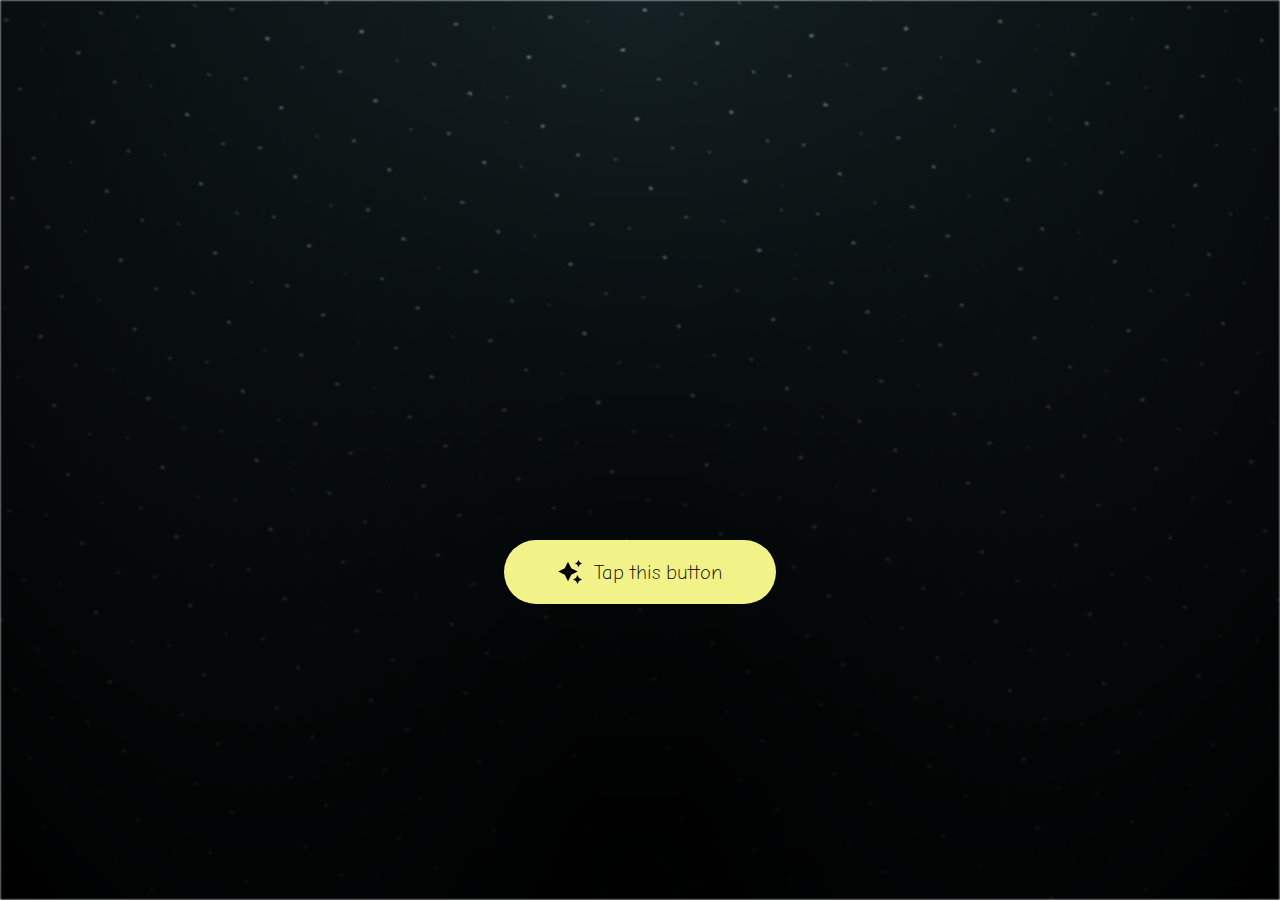
<file: index.html>
<html lang="en">

<head>
  <meta charset="UTF-8">
  <meta name="viewport" content="width=device-width, initial-scale=1.0">
  <link rel="shortcut icon" href="images/gift.png" type="image/x-icon">
  <link rel="stylesheet" href="assets/main.css">
  <link href="https://fonts.googleapis.com/css2?family=Comic+Neue:wght@700&display=swap" rel="stylesheet">

  <!-- Document Title -->
  <title>Hii! I have Something</title>
</head>

<body>
  <!-- Background -->
  <div class="night"></div>

  <!-- Title -->
  <h1 class="title"></h1>

  <!-- Button -->
  <div style="position: absolute; top: 60vh; width: 100%; display: flex; justify-content: center;">
    <a href="flower.html" class="btn">
      <svg height="24" width="24" fill="#FFFFFF" viewBox="0 0 24 24" data-name="Layer 1" id="Layer_1" class="sparkle">
        <path
          d="M10,21.236,6.755,14.745.264,11.5,6.755,8.255,10,1.764l3.245,6.491L19.736,11.5l-6.491,3.245ZM18,21l1.5,3L21,21l3-1.5L21,18l-1.5-3L18,18l-3,1.5ZM19.333,4.667,20.5,7l1.167-2.333L24,3.5,21.667,2.333,20.5,0,19.333,2.333,17,3.5Z">
        </path>
      </svg>

      <span class="text">Tap this button</span>
    </a>
  </div>

  <script src="assets/js/main.js"></script>
</body>

</html>
</file>
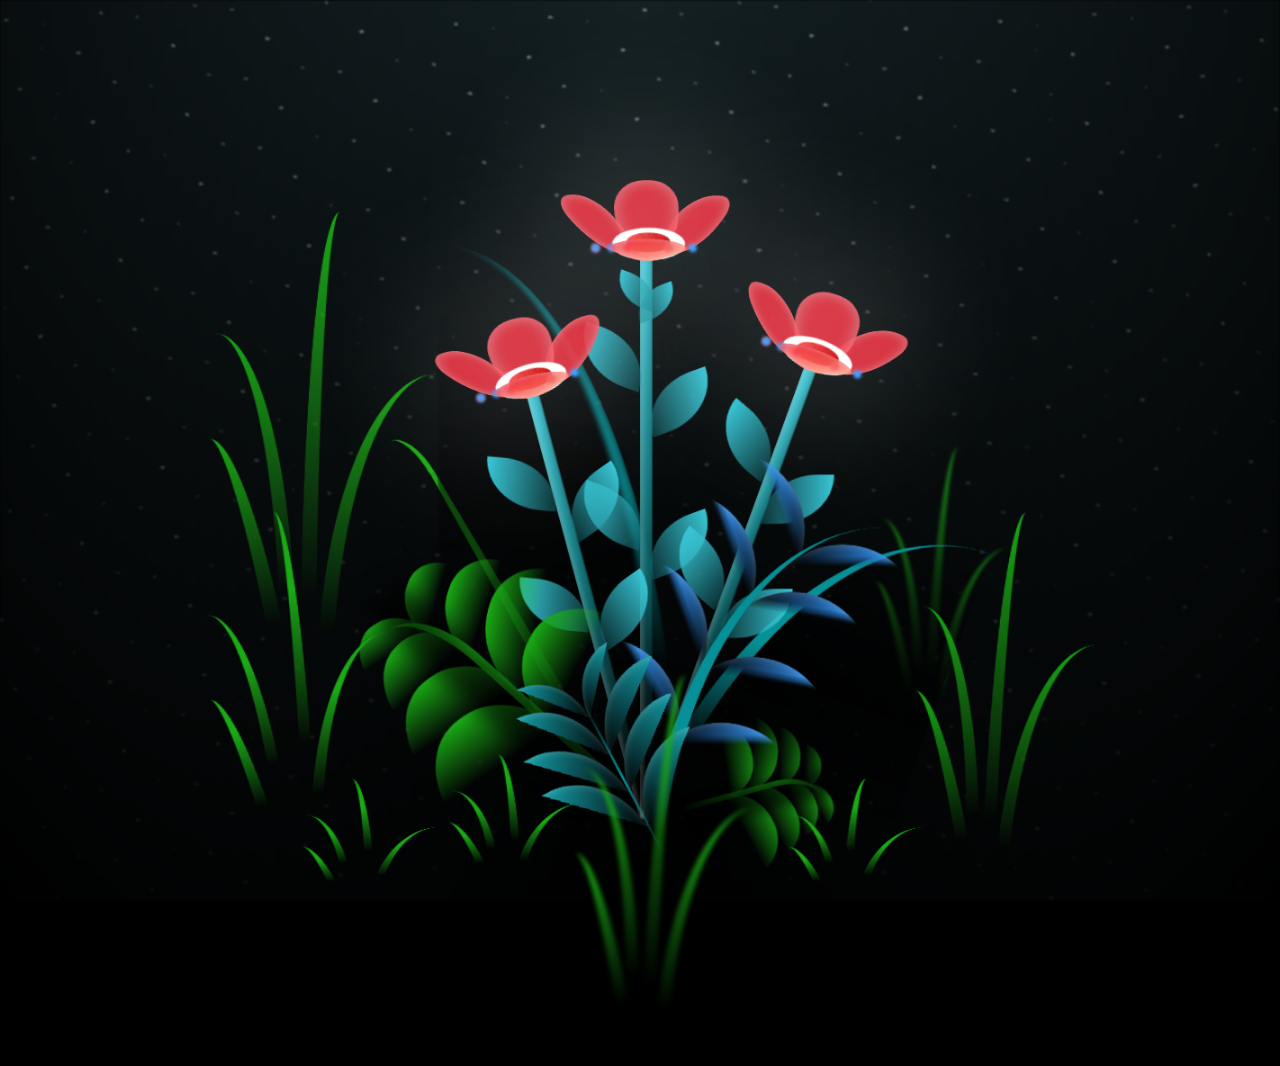
<file: flower.html>
<!DOCTYPE html>
<html lang="en">

<head>
  <meta charset="UTF-8">
  <meta http-equiv="X-UA-Compatible" content="IE=edge">
  <meta name="viewport" content="width=device-width, initial-scale=1.0">
  <link rel="shortcut icon" href="images/gift.png" type="image/x-icon">
  <link rel="stylesheet" href="assets/style.css">
  <link href="https://fonts.googleapis.com/css2?family=Comic+Neue:wght@700&display=swap" rel="stylesheet">

  <!-- Document Title -->
  <title>FLOWERS</title>
</head>

<body class="not-loaded">
  <!-- Background -->
  <div class="night"></div>
  <audio src="last night on earth.mp3" autoplay loop></audio>

  <!-- Flower -->
  <div class="flowers">
    <div class="flower flower--1">
      <div class="flower__leafs flower__leafs--1">
        <div class="flower__leaf flower__leaf--1"></div>
        <div class="flower__leaf flower__leaf--2"></div>
        <div class="flower__leaf flower__leaf--3"></div>
        <div class="flower__leaf flower__leaf--4"></div>
        <div class="flower__white-circle"></div>

        <div class="flower__light flower__light--1"></div>
        <div class="flower__light flower__light--2"></div>
        <div class="flower__light flower__light--3"></div>
        <div class="flower__light flower__light--4"></div>
        <div class="flower__light flower__light--5"></div>
        <div class="flower__light flower__light--6"></div>
        <div class="flower__light flower__light--7"></div>
        <div class="flower__light flower__light--8"></div>

      </div>
      <div class="flower__line">
        <div class="flower__line__leaf flower__line__leaf--1"></div>
        <div class="flower__line__leaf flower__line__leaf--2"></div>
        <div class="flower__line__leaf flower__line__leaf--3"></div>
        <div class="flower__line__leaf flower__line__leaf--4"></div>
        <div class="flower__line__leaf flower__line__leaf--5"></div>
        <div class="flower__line__leaf flower__line__leaf--6"></div>
      </div>
    </div>

    <div class="flower flower--2">
      <div class="flower__leafs flower__leafs--2">
        <div class="flower__leaf flower__leaf--1"></div>
        <div class="flower__leaf flower__leaf--2"></div>
        <div class="flower__leaf flower__leaf--3"></div>
        <div class="flower__leaf flower__leaf--4"></div>
        <div class="flower__white-circle"></div>

        <div class="flower__light flower__light--1"></div>
        <div class="flower__light flower__light--2"></div>
        <div class="flower__light flower__light--3"></div>
        <div class="flower__light flower__light--4"></div>
        <div class="flower__light flower__light--5"></div>
        <div class="flower__light flower__light--6"></div>
        <div class="flower__light flower__light--7"></div>
        <div class="flower__light flower__light--8"></div>

      </div>
      <div class="flower__line">
        <div class="flower__line__leaf flower__line__leaf--1"></div>
        <div class="flower__line__leaf flower__line__leaf--2"></div>
        <div class="flower__line__leaf flower__line__leaf--3"></div>
        <div class="flower__line__leaf flower__line__leaf--4"></div>
      </div>
    </div>

    <div class="flower flower--3">
      <div class="flower__leafs flower__leafs--3">
        <div class="flower__leaf flower__leaf--1"></div>
        <div class="flower__leaf flower__leaf--2"></div>
        <div class="flower__leaf flower__leaf--3"></div>
        <div class="flower__leaf flower__leaf--4"></div>
        <div class="flower__white-circle"></div>

        <div class="flower__light flower__light--1"></div>
        <div class="flower__light flower__light--2"></div>
        <div class="flower__light flower__light--3"></div>
        <div class="flower__light flower__light--4"></div>
        <div class="flower__light flower__light--5"></div>
        <div class="flower__light flower__light--6"></div>
        <div class="flower__light flower__light--7"></div>
        <div class="flower__light flower__light--8"></div>

      </div>
      <div class="flower__line">
        <div class="flower__line__leaf flower__line__leaf--1"></div>
        <div class="flower__line__leaf flower__line__leaf--2"></div>
        <div class="flower__line__leaf flower__line__leaf--3"></div>
        <div class="flower__line__leaf flower__line__leaf--4"></div>
      </div>
    </div>

    <div class="grow-ans" style="--d:1.2s">
      <div class="flower__g-long">
        <div class="flower__g-long__top"></div>
        <div class="flower__g-long__bottom"></div>
      </div>
    </div>

    <div class="growing-grass">
      <div class="flower__grass flower__grass--1">
        <div class="flower__grass--top"></div>
        <div class="flower__grass--bottom"></div>
        <div class="flower__grass__leaf flower__grass__leaf--1"></div>
        <div class="flower__grass__leaf flower__grass__leaf--2"></div>
        <div class="flower__grass__leaf flower__grass__leaf--3"></div>
        <div class="flower__grass__leaf flower__grass__leaf--4"></div>
        <div class="flower__grass__leaf flower__grass__leaf--5"></div>
        <div class="flower__grass__leaf flower__grass__leaf--6"></div>
        <div class="flower__grass__leaf flower__grass__leaf--7"></div>
        <div class="flower__grass__leaf flower__grass__leaf--8"></div>
        <div class="flower__grass__overlay"></div>
      </div>
    </div>

    <div class="growing-grass">
      <div class="flower__grass flower__grass--2">
        <div class="flower__grass--top"></div>
        <div class="flower__grass--bottom"></div>
        <div class="flower__grass__leaf flower__grass__leaf--1"></div>
        <div class="flower__grass__leaf flower__grass__leaf--2"></div>
        <div class="flower__grass__leaf flower__grass__leaf--3"></div>
        <div class="flower__grass__leaf flower__grass__leaf--4"></div>
        <div class="flower__grass__leaf flower__grass__leaf--5"></div>
        <div class="flower__grass__leaf flower__grass__leaf--6"></div>
        <div class="flower__grass__leaf flower__grass__leaf--7"></div>
        <div class="flower__grass__leaf flower__grass__leaf--8"></div>
        <div class="flower__grass__overlay"></div>
      </div>
    </div>

    <div class="grow-ans" style="--d:2.4s">
      <div class="flower__g-right flower__g-right--1">
        <div class="leaf"></div>
      </div>
    </div>

    <div class="grow-ans" style="--d:2.8s">
      <div class="flower__g-right flower__g-right--2">
        <div class="leaf"></div>
      </div>
    </div>

    <div class="grow-ans" style="--d:2.8s">
      <div class="flower__g-front">
        <div class="flower__g-front__leaf-wrapper flower__g-front__leaf-wrapper--1">
          <div class="flower__g-front__leaf"></div>
        </div>
        <div class="flower__g-front__leaf-wrapper flower__g-front__leaf-wrapper--2">
          <div class="flower__g-front__leaf"></div>
        </div>
        <div class="flower__g-front__leaf-wrapper flower__g-front__leaf-wrapper--3">
          <div class="flower__g-front__leaf"></div>
        </div>
        <div class="flower__g-front__leaf-wrapper flower__g-front__leaf-wrapper--4">
          <div class="flower__g-front__leaf"></div>
        </div>
        <div class="flower__g-front__leaf-wrapper flower__g-front__leaf-wrapper--5">
          <div class="flower__g-front__leaf"></div>
        </div>
        <div class="flower__g-front__leaf-wrapper flower__g-front__leaf-wrapper--6">
          <div class="flower__g-front__leaf"></div>
        </div>
        <div class="flower__g-front__leaf-wrapper flower__g-front__leaf-wrapper--7">
          <div class="flower__g-front__leaf"></div>
        </div>
        <div class="flower__g-front__leaf-wrapper flower__g-front__leaf-wrapper--8">
          <div class="flower__g-front__leaf"></div>
        </div>
        <div class="flower__g-front__line"></div>
      </div>
    </div>

    <div class="grow-ans" style="--d:3.2s">
      <div class="flower__g-fr">
        <div class="leaf"></div>
        <div class="flower__g-fr__leaf flower__g-fr__leaf--1"></div>
        <div class="flower__g-fr__leaf flower__g-fr__leaf--2"></div>
        <div class="flower__g-fr__leaf flower__g-fr__leaf--3"></div>
        <div class="flower__g-fr__leaf flower__g-fr__leaf--4"></div>
        <div class="flower__g-fr__leaf flower__g-fr__leaf--5"></div>
        <div class="flower__g-fr__leaf flower__g-fr__leaf--6"></div>
        <div class="flower__g-fr__leaf flower__g-fr__leaf--7"></div>
        <div class="flower__g-fr__leaf flower__g-fr__leaf--8"></div>
      </div>
    </div>

    <div class="long-g long-g--0">
      <div class="grow-ans" style="--d:3s">
        <div class="leaf leaf--0"></div>
      </div>
      <div class="grow-ans" style="--d:2.2s">
        <div class="leaf leaf--1"></div>
      </div>
      <div class="grow-ans" style="--d:3.4s">
        <div class="leaf leaf--2"></div>
      </div>
      <div class="grow-ans" style="--d:3.6s">
        <div class="leaf leaf--3"></div>
      </div>
    </div>

    <div class="long-g long-g--1">
      <div class="grow-ans" style="--d:3.6s">
        <div class="leaf leaf--0"></div>
      </div>
      <div class="grow-ans" style="--d:3.8s">
        <div class="leaf leaf--1"></div>
      </div>
      <div class="grow-ans" style="--d:4s">
        <div class="leaf leaf--2"></div>
      </div>
      <div class="grow-ans" style="--d:4.2s">
        <div class="leaf leaf--3"></div>
      </div>
    </div>

    <div class="long-g long-g--2">
      <div class="grow-ans" style="--d:4s">
        <div class="leaf leaf--0"></div>
      </div>
      <div class="grow-ans" style="--d:4.2s">
        <div class="leaf leaf--1"></div>
      </div>
      <div class="grow-ans" style="--d:4.4s">
        <div class="leaf leaf--2"></div>
      </div>
      <div class="grow-ans" style="--d:4.6s">
        <div class="leaf leaf--3"></div>
      </div>
    </div>

    <div class="long-g long-g--3">
      <div class="grow-ans" style="--d:4s">
        <div class="leaf leaf--0"></div>
      </div>
      <div class="grow-ans" style="--d:4.2s">
        <div class="leaf leaf--1"></div>
      </div>
      <div class="grow-ans" style="--d:3s">
        <div class="leaf leaf--2"></div>
      </div>
      <div class="grow-ans" style="--d:3.6s">
        <div class="leaf leaf--3"></div>
      </div>
    </div>

    <div class="long-g long-g--4">
      <div class="grow-ans" style="--d:4s">
        <div class="leaf leaf--0"></div>
      </div>
      <div class="grow-ans" style="--d:4.2s">
        <div class="leaf leaf--1"></div>
      </div>
      <div class="grow-ans" style="--d:3s">
        <div class="leaf leaf--2"></div>
      </div>
      <div class="grow-ans" style="--d:3.6s">
        <div class="leaf leaf--3"></div>
      </div>
    </div>

    <div class="long-g long-g--5">
      <div class="grow-ans" style="--d:4s">
        <div class="leaf leaf--0"></div>
      </div>
      <div class="grow-ans" style="--d:4.2s">
        <div class="leaf leaf--1"></div>
      </div>
      <div class="grow-ans" style="--d:3s">
        <div class="leaf leaf--2"></div>
      </div>
      <div class="grow-ans" style="--d:3.6s">
        <div class="leaf leaf--3"></div>
      </div>
    </div>

    <div class="long-g long-g--6">
      <div class="grow-ans" style="--d:4.2s">
        <div class="leaf leaf--0"></div>
      </div>
      <div class="grow-ans" style="--d:4.4s">
        <div class="leaf leaf--1"></div>
      </div>
      <div class="grow-ans" style="--d:4.6s">
        <div class="leaf leaf--2"></div>
      </div>
      <div class="grow-ans" style="--d:4.8s">
        <div class="leaf leaf--3"></div>
      </div>
    </div>

    <div class="long-g long-g--7">
      <div class="grow-ans" style="--d:3s">
        <div class="leaf leaf--0"></div>
      </div>
      <div class="grow-ans" style="--d:3.2s">
        <div class="leaf leaf--1"></div>
      </div>
      <div class="grow-ans" style="--d:3.5s">
        <div class="leaf leaf--2"></div>
      </div>
      <div class="grow-ans" style="--d:3.6s">
        <div class="leaf leaf--3"></div>
      </div>
    </div>
  </div>

  <!-- Title -->
  <h1 class="title"><span id="title"></span></h1>
</body>

</html>

<!-- Import Javascript -->
<script src="assets/js/style.js"></script>
</file>
<file: assets/main.css>
*,
*::after,
*::before {
  padding: 0;
  margin: 0;
  box-sizing: border-box;
}

:root {
  --dark-color: #000;
}

.night {
  position: fixed;
  left: 50%;
  top: 0;
  transform: translateX(-50%);
  width: 100%;
  height: 100%;
  filter: blur(0.1vmin);
  background-image: radial-gradient(ellipse at top, transparent 0%, var(--dark-color)), radial-gradient(ellipse at bottom, var(--dark-color), rgba(145, 233, 255, 0.2)), repeating-linear-gradient(220deg, rgb(0, 0, 0) 0px, rgb(0, 0, 0) 19px, transparent 19px, transparent 22px), repeating-linear-gradient(189deg, rgb(0, 0, 0) 0px, rgb(0, 0, 0) 19px, transparent 19px, transparent 22px), repeating-linear-gradient(148deg, rgb(0, 0, 0) 0px, rgb(0, 0, 0) 19px, transparent 19px, transparent 22px), linear-gradient(90deg, rgb(255, 255, 250), rgb(240, 240, 240));
}

.title {
  color: white;
  text-align: center;
  font-family: "Comic Neue", cursive;
  font-weight: 700;
  font-size: clamp(50px, 6vw, 70px); /* Responsif, minimal 20px dan maksimal 50px */

  display: flex;
  justify-content: center;
  align-items: center;

  height: 100vh; /* Membuat elemen setinggi layar penuh */
  text-shadow: 0 0 20px white;
  letter-spacing: 0px;
  padding: 0 10vw; /* Memberikan ruang di kiri dan kanan agar teks tidak terlalu dekat dengan pinggir */
}




@media (min-width: 500px) {
  .title {
    letter-spacing: 20px;
  }
}

@keyframes typing {
  from {
    opacity: 0;
  }

  to {
    opacity: 1;
  }
}

/* Terapkan animasi dengan delay */
.title span {
  opacity: 0;
  animation: typing 1s ease forwards;
  animation-delay: var(--delay);
}

a {
  text-decoration: none;
}

.btn {
  border: none;
  width: 17em;
  height: 4em;
  border-radius: 3em;
  display: flex;
  justify-content: center;
  align-items: center;
  gap: 12px;
  background: #f1f287;
  cursor: pointer;
  transition: all 450ms ease-in-out;
}

.sparkle {
  fill: #000000;
  transition: all 800ms ease;
}

.text {
  color: #000000;
  font-family: "Comic Neue", cursive;
  font-weight: 100;
  font-size: 20px;
}

.btn:hover {
  background: linear-gradient(0deg, #A47CF3, #683FEA);
  box-shadow: inset 0px 1px 0px 0px rgba(255, 255, 255, 0.4),
    inset 0px -4px 0px 0px rgba(0, 0, 0, 0.2),
    0px 0px 0px 4px rgba(255, 255, 255, 0.2),
    0px 0px 180px 0px #9917FF;
  transform: translateY(-2px);
}

.btn:hover .text {
  color: white;
}

.btn:hover .sparkle {
  fill: white;
  transform: scale(1.2);
}
</file>
<file: assets/style.css>
*,
*::after,
*::before {
  padding: 0;
  margin: 0;
  box-sizing: border-box;
}

:root {
  --dark-color: #000;
}

audio {
  display: none;
}

.title {
  position: absolute;
  width: 100%;
  text-align: center;
  margin-top: 50px;
  top: 0;
  left: 0;
  color: white;
  font-family: "Comic Neue", cursive;
  font-weight: 700;
  font-size: 30px;
  text-shadow: 0px 0px 20px #826a95;
}

body {
  display: flex;
  align-items: flex-end;
  justify-content: center;
  min-height: 100vh;
  background-color: var(--dark-color);
  overflow: hidden;
  perspective: 1000px;
}

.night {
  position: fixed;
  left: 50%;
  top: 0;
  transform: translateX(-50%);
  width: 100%;
  height: 100%;
  filter: blur(0.1vmin);
  background-image: radial-gradient(ellipse at top, transparent 0%, var(--dark-color)), radial-gradient(ellipse at bottom, var(--dark-color), rgba(145, 233, 255, 0.2)), repeating-linear-gradient(220deg, rgb(0, 0, 0) 0px, rgb(0, 0, 0) 19px, transparent 19px, transparent 22px), repeating-linear-gradient(189deg, rgb(0, 0, 0) 0px, rgb(0, 0, 0) 19px, transparent 19px, transparent 22px), repeating-linear-gradient(148deg, rgb(0, 0, 0) 0px, rgb(0, 0, 0) 19px, transparent 19px, transparent 22px), linear-gradient(90deg, rgb(255, 255, 250), rgb(240, 240, 240));
}

.flowers {
  position: relative;
  transform: scale(0.9);
}

.flower {
  position: absolute;
  bottom: 10vmin;
  transform-origin: bottom center;
  z-index: 10;
  --fl-speed: 0.8s;
}

.flower--1 {
  animation: moving-flower-1 4s linear infinite;
}

.flower--1 .flower__line {
  height: 70vmin;
  animation-delay: 0.3s;
}

.flower--1 .flower__line__leaf--1 {
  animation: blooming-leaf-right var(--fl-speed) 1.6s backwards;
}

.flower--1 .flower__line__leaf--2 {
  animation: blooming-leaf-right var(--fl-speed) 1.4s backwards;
}

.flower--1 .flower__line__leaf--3 {
  animation: blooming-leaf-left var(--fl-speed) 1.2s backwards;
}

.flower--1 .flower__line__leaf--4 {
  animation: blooming-leaf-left var(--fl-speed) 1s backwards;
}

.flower--1 .flower__line__leaf--5 {
  animation: blooming-leaf-right var(--fl-speed) 1.8s backwards;
}

.flower--1 .flower__line__leaf--6 {
  animation: blooming-leaf-left var(--fl-speed) 2s backwards;
}

.flower--2 {
  left: 50%;
  transform: rotate(20deg);
  animation: moving-flower-2 4s linear infinite;
}

.flower--2 .flower__line {
  height: 60vmin;
  animation-delay: 0.6s;
}

.flower--2 .flower__line__leaf--1 {
  animation: blooming-leaf-right var(--fl-speed) 1.9s backwards;
}

.flower--2 .flower__line__leaf--2 {
  animation: blooming-leaf-right var(--fl-speed) 1.7s backwards;
}

.flower--2 .flower__line__leaf--3 {
  animation: blooming-leaf-left var(--fl-speed) 1.5s backwards;
}

.flower--2 .flower__line__leaf--4 {
  animation: blooming-leaf-left var(--fl-speed) 1.3s backwards;
}

.flower--3 {
  left: 50%;
  transform: rotate(-15deg);
  animation: moving-flower-3 4s linear infinite;
}

.flower--3 .flower__line {
  animation-delay: 0.9s;
}

.flower--3 .flower__line__leaf--1 {
  animation: blooming-leaf-right var(--fl-speed) 2.5s backwards;
}

.flower--3 .flower__line__leaf--2 {
  animation: blooming-leaf-right var(--fl-speed) 2.3s backwards;
}

.flower--3 .flower__line__leaf--3 {
  animation: blooming-leaf-left var(--fl-speed) 2.1s backwards;
}

.flower--3 .flower__line__leaf--4 {
  animation: blooming-leaf-left var(--fl-speed) 1.9s backwards;
}

.flower__leafs {
  position: relative;
  animation: blooming-flower 2s backwards;
}

.flower__leafs--1 {
  animation-delay: 1.1s;
}

.flower__leafs--2 {
  animation-delay: 1.4s;
}

.flower__leafs--3 {
  animation-delay: 1.7s;
}

.flower__leafs::after {
  content: "";
  position: absolute;
  left: 0;
  top: 0;
  transform: translate(-50%, -100%);
  width: 8vmin;
  height: 8vmin;
  background-color: #fff;
  filter: blur(10vmin);
}

.flower__leaf {
  position: absolute;
  bottom: 0;
  left: 50%;
  width: 8vmin;
  height: 11vmin;
  border-radius: 51% 49% 47% 53%/44% 45% 55% 69%;
  background-color: #FF2800;
  background-image: linear-gradient(to top, #ED2939, #ED2939);
  transform-origin: bottom center;
  opacity: 0.9;
  box-shadow: inset 0 0 2vmin rgb(255, 255, 255, 0.5);
}

.flower__leaf--1 {
  transform: translate(-10%, 1%) rotateY(40deg) rotateX(-50deg);
}

.flower__leaf--2 {
  transform: translate(-50%, -4%) rotateX(40deg);
}

.flower__leaf--3 {
  transform: translate(-90%, 0%) rotateY(45deg) rotateX(50deg);
}

.flower__leaf--4 {
  width: 8vmin;
  height: 8vmin;
  transform-origin: bottom left;
  border-radius: 4vmin 10vmin 4vmin 4vmin;
  transform: translate(0%, 18%) rotateX(70deg) rotate(-43deg);
  background-image: linear-gradient(to top, rgba(255, 2555, 255, 0.4), #ED2939);
  z-index: 1;
  opacity: 0.8;
  -webkit-transform: translate(0%, 18%) rotateX(70deg) rotate(-43deg);
  -moz-transform: translate(0%, 18%) rotateX(70deg) rotate(-43deg);
  -ms-transform: translate(0%, 18%) rotateX(70deg) rotate(-43deg);
  -o-transform: translate(0%, 18%) rotateX(70deg) rotate(-43deg);
}

.flower__white-circle {
  position: absolute;
  left: -3.5vmin;
  top: -3vmin;
  width: 9vmin;
  height: 4vmin;
  border-radius: 50%;
  background-color: #fff;
}

.flower__white-circle::after {
  content: "";
  position: absolute;
  left: 50%;
  top: 45%;
  transform: translate(-50%, -50%);
  width: 60%;
  height: 60%;
  border-radius: inherit;
  background-image: repeating-linear-gradient(135deg, rgba(0, 0, 0, 0.03) 0px, rgba(0, 0, 0, 0.03) 1px, transparent 1px, transparent 12px), repeating-linear-gradient(45deg, rgba(0, 0, 0, 0.03) 0px, rgba(0, 0, 0, 0.03) 1px, transparent 1px, transparent 12px), repeating-linear-gradient(67.5deg, rgba(0, 0, 0, 0.03) 0px, rgba(0, 0, 0, 0.03) 1px, transparent 1px, transparent 12px), repeating-linear-gradient(135deg, rgba(0, 0, 0, 0.03) 0px, rgba(0, 0, 0, 0.03) 1px, transparent 1px, transparent 12px), repeating-linear-gradient(45deg, rgba(0, 0, 0, 0.03) 0px, rgba(0, 0, 0, 0.03) 1px, transparent 1px, transparent 12px), repeating-linear-gradient(112.5deg, rgba(0, 0, 0, 0.03) 0px, rgba(0, 0, 0, 0.03) 1px, transparent 1px, transparent 12px), repeating-linear-gradient(112.5deg, rgba(0, 0, 0, 0.03) 0px, rgba(0, 0, 0, 0.03) 1px, transparent 1px, transparent 12px), repeating-linear-gradient(45deg, rgba(0, 0, 0, 0.03) 0px, rgba(0, 0, 0, 0.03) 1px, transparent 1px, transparent 12px), repeating-linear-gradient(22.5deg, rgba(0, 0, 0, 0.03) 0px, rgba(0, 0, 0, 0.03) 1px, transparent 1px, transparent 12px), repeating-linear-gradient(45deg, rgba(0, 0, 0, 0.03) 0px, rgba(0, 0, 0, 0.03) 1px, transparent 1px, transparent 12px), repeating-linear-gradient(22.5deg, rgba(0, 0, 0, 0.03) 0px, rgba(0, 0, 0, 0.03) 1px, transparent 1px, transparent 12px), repeating-linear-gradient(135deg, rgba(0, 0, 0, 0.03) 0px, rgba(0, 0, 0, 0.03) 1px, transparent 1px, transparent 12px), repeating-linear-gradient(157.5deg, rgba(0, 0, 0, 0.03) 0px, rgba(0, 0, 0, 0.03) 1px, transparent 1px, transparent 12px), repeating-linear-gradient(67.5deg, rgba(0, 0, 0, 0.03) 0px, rgba(0, 0, 0, 0.03) 1px, transparent 1px, transparent 12px), repeating-linear-gradient(67.5deg, rgba(0, 0, 0, 0.03) 0px, rgba(0, 0, 0, 0.03) 1px, transparent 1px, transparent 12px), linear-gradient(90deg, #ff4d4d, #cc0000);
}

.flower__line {
  height: 55vmin;
  width: 1.5vmin;
  background-image: linear-gradient(to left, rgb(0, 0, 0, 0.2), transparent, rgb(255, 255, 255, 0.2)), linear-gradient(to top, transparent 10%, #14757a, #39c6d6);
  box-shadow: inset 0 0 2px rgba(0, 0, 0, 0.5);
  animation: grow-flower-tree 4s backwards;
}


.flower__line__leaf {
  --w: 7vmin;
  --h: calc(var(--w) + 2vmin);
  position: absolute;
  top: 20%;
  left: 90%;
  width: var(--w);
  height: var(--h);
  border-top-right-radius: var(--h);
  border-bottom-left-radius: var(--h);
  background-image: linear-gradient(to top, rgba(20, 117, 122, 0.4), #39c6d6);
}

.flower__line__leaf--1 {
  transform: rotate(70deg) rotateY(30deg);
}

.flower__line__leaf--2 {
  top: 45%;
  transform: rotate(70deg) rotateY(30deg);
}

.flower__line__leaf--3,
.flower__line__leaf--4,
.flower__line__leaf--6 {
  border-top-right-radius: 0;
  border-bottom-left-radius: 0;
  border-top-left-radius: var(--h);
  border-bottom-right-radius: var(--h);
  left: -460%;
  top: 12%;
  transform: rotate(-70deg) rotateY(30deg);
}

.flower__line__leaf--4 {
  top: 40%;
}

.flower__line__leaf--5 {
  top: 0;
  transform-origin: left;
  transform: rotate(70deg) rotateY(30deg) scale(0.6);
}

.flower__line__leaf--6 {
  top: -2%;
  left: -450%;
  transform-origin: right;
  transform: rotate(-70deg) rotateY(30deg) scale(0.6);
}

.flower__light {
  position: absolute;
  bottom: 0vmin;
  width: 1vmin;
  height: 1vmin;
  background-color: #ff4d4d;
  border-radius: 50%;
  filter: blur(0.2vmin);
  animation: light-ans 4s linear infinite backwards;
}

.flower__light:nth-child(odd) {
  background-color: #3399ff;
}

.flower__light--1 {
  left: -2vmin;
  animation-delay: 1s;
}

.flower__light--2 {
  left: 3vmin;
  animation-delay: 0.5s;
}

.flower__light--3 {
  left: -6vmin;
  animation-delay: 0.3s;
}

.flower__light--4 {
  left: 6vmin;
  animation-delay: 0.9s;
}

.flower__light--5 {
  left: -1vmin;
  animation-delay: 1.5s;
}

.flower__light--6 {
  left: -4vmin;
  animation-delay: 3s;
}

.flower__light--7 {
  left: 3vmin;
  animation-delay: 2s;
}

.flower__light--8 {
  left: -6vmin;
  animation-delay: 3.5s;
}

.flower__grass {
  --c: #1aaa15;
  --line-w: 1.5vmin;
  position: absolute;
  bottom: 12vmin;
  left: -7vmin;
  display: flex;
  flex-direction: column;
  align-items: flex-end;
  z-index: 20;
  transform-origin: bottom center;
  transform: rotate(-48deg) rotateY(40deg);
}

.flower__grass--1 {
  animation: moving-grass 2s linear infinite;
}

.flower__grass--2 {
  left: 2vmin;
  bottom: 10vmin;
  transform: scale(0.5) rotate(75deg) rotateX(10deg) rotateY(-200deg);
  opacity: 0.8;
  z-index: 0;
  animation: moving-grass--2 1.5s linear infinite;
}

.flower__grass--top {
  width: 7vmin;
  height: 10vmin;
  border-top-right-radius: 100%;
  border-right: var(--line-w) solid var(--c);
  transform-origin: bottom center;
  transform: rotate(-2deg);
}

.flower__grass--bottom {
  margin-top: -2px;
  width: var(--line-w);
  height: 25vmin;
  background-image: linear-gradient(to top, transparent, var(--c));
}

.flower__grass__leaf {
  --size: 10vmin;
  position: absolute;
  width: calc(var(--size) * 2.1);
  height: var(--size);
  border-top-left-radius: var(--size);
  border-top-right-radius: var(--size);
  background-image: linear-gradient(to top, transparent, transparent 30%, var(--c));
  z-index: 100;
}

.flower__grass__leaf--1 {
  top: -6%;
  left: 30%;
  --size: 6vmin;
  transform: rotate(-20deg);
  animation: growing-grass-ans--1 2s 2.6s backwards;
}

@keyframes growing-grass-ans--1 {
  0% {
    transform-origin: bottom left;
    transform: rotate(-20deg) scale(0);
  }
}

.flower__grass__leaf--2 {
  top: -5%;
  left: -110%;
  --size: 6vmin;
  transform: rotate(10deg);
  animation: growing-grass-ans--2 2s 2.4s linear backwards;
}

@keyframes growing-grass-ans--2 {
  0% {
    transform-origin: bottom right;
    transform: rotate(10deg) scale(0);
  }
}

.flower__grass__leaf--3 {
  top: 5%;
  left: 60%;
  --size: 8vmin;
  transform: rotate(-18deg) rotateX(-20deg);
  animation: growing-grass-ans--3 2s 2.2s linear backwards;
}

@keyframes growing-grass-ans--3 {
  0% {
    transform-origin: bottom left;
    transform: rotate(-18deg) rotateX(-20deg) scale(0);
  }
}

.flower__grass__leaf--4 {
  top: 6%;
  left: -135%;
  --size: 8vmin;
  transform: rotate(2deg);
  animation: growing-grass-ans--4 2s 2s linear backwards;
}

@keyframes growing-grass-ans--4 {
  0% {
    transform-origin: bottom right;
    transform: rotate(2deg) scale(0);
  }
}

.flower__grass__leaf--5 {
  top: 20%;
  left: 60%;
  --size: 10vmin;
  transform: rotate(-24deg) rotateX(-20deg);
  animation: growing-grass-ans--5 2s 1.8s linear backwards;
}

@keyframes growing-grass-ans--5 {
  0% {
    transform-origin: bottom left;
    transform: rotate(-24deg) rotateX(-20deg) scale(0);
  }
}

.flower__grass__leaf--6 {
  top: 22%;
  left: -180%;
  --size: 10vmin;
  transform: rotate(10deg);
  animation: growing-grass-ans--6 2s 1.6s linear backwards;
}

@keyframes growing-grass-ans--6 {
  0% {
    transform-origin: bottom right;
    transform: rotate(10deg) scale(0);
  }
}

.flower__grass__leaf--7 {
  top: 39%;
  left: 70%;
  --size: 10vmin;
  transform: rotate(-10deg);
  animation: growing-grass-ans--7 2s 1.4s linear backwards;
}

@keyframes growing-grass-ans--7 {
  0% {
    transform-origin: bottom left;
    transform: rotate(-10deg) scale(0);
  }
}

.flower__grass__leaf--8 {
  top: 40%;
  left: -215%;
  --size: 11vmin;
  transform: rotate(10deg);
  animation: growing-grass-ans--8 2s 1.2s linear backwards;
}

@keyframes growing-grass-ans--8 {
  0% {
    transform-origin: bottom right;
    transform: rotate(10deg) scale(0);
  }
}

.flower__grass__overlay {
  position: absolute;
  top: -10%;
  right: 0%;
  width: 100%;
  height: 100%;
  background-color: rgba(0, 0, 0, 0.6);
  filter: blur(1.5vmin);
  z-index: 100;
}

.flower__g-long {
  --w: 2vmin;
  --h: 6vmin;
  --c: #1aaa15;
  position: absolute;
  bottom: 10vmin;
  left: -3vmin;
  transform-origin: bottom center;
  transform: rotate(-30deg) rotateY(-20deg);
  display: flex;
  flex-direction: column;
  align-items: flex-end;
  animation: flower-g-long-ans 3s linear infinite;
}

@keyframes flower-g-long-ans {

  0%,
  100% {
    transform: rotate(-30deg) rotateY(-20deg);
  }

  50% {
    transform: rotate(-32deg) rotateY(-20deg);
  }
}

.flower__g-long__top {
  top: calc(var(--h) * -1);
  width: calc(var(--w) + 1vmin);
  height: var(--h);
  border-top-right-radius: 100%;
  border-right: 0.7vmin solid var(--c);
  transform: translate(-0.7vmin, 1vmin);
}

.flower__g-long__bottom {
  width: var(--w);
  height: 50vmin;
  transform-origin: bottom center;
  background-image: linear-gradient(to top, transparent 30%, var(--c));
  box-shadow: inset 0 0 2px rgba(0, 0, 0, 0.5);
  -webkit-clip-path: polygon(35% 0, 65% 1%, 100% 100%, 0% 100%);
  clip-path: polygon(35% 0, 65% 1%, 100% 100%, 0% 100%);
}

.flower__g-right {
  position: absolute;
  bottom: 6vmin;
  left: -2vmin;
  transform-origin: bottom left;
  transform: rotate(20deg);
}

.flower__g-right .leaf {
  width: 30vmin;
  height: 50vmin;
  border-top-left-radius: 100%;
  border-left: 2vmin solid #079097;
  background-image: linear-gradient(to bottom, transparent, var(--dark-color) 60%);
  -webkit-mask-image: linear-gradient(to top, transparent 30%, #079097 60%);
}

.flower__g-right--1 {
  animation: flower-g-right-ans 2.5s linear infinite;
}

.flower__g-right--2 {
  left: 5vmin;
  transform: rotateY(-180deg);
  animation: flower-g-right-ans--2 3s linear infinite;
}

.flower__g-right--2 .leaf {
  height: 75vmin;
  filter: blur(0.3vmin);
  opacity: 0.8;
}

@keyframes flower-g-right-ans {

  0%,
  100% {
    transform: rotate(20deg);
  }

  50% {
    transform: rotate(24deg) rotateX(-20deg);
  }
}

@keyframes flower-g-right-ans--2 {

  0%,
  100% {
    transform: rotateY(-180deg) rotate(0deg) rotateX(-20deg);
  }

  50% {
    transform: rotateY(-180deg) rotate(6deg) rotateX(-20deg);
  }
}

.flower__g-front {
  position: absolute;
  bottom: 6vmin;
  left: 2.5vmin;
  z-index: 100;
  transform-origin: bottom center;
  transform: rotate(-28deg) rotateY(30deg) scale(1.04);
  animation: flower__g-front-ans 2s linear infinite;
}

@keyframes flower__g-front-ans {

  0%,
  100% {
    transform: rotate(-28deg) rotateY(30deg) scale(1.04);
  }

  50% {
    transform: rotate(-35deg) rotateY(40deg) scale(1.04);
  }
}

.flower__g-front__line {
  width: 0.3vmin;
  height: 20vmin;
  background-image: linear-gradient(to top, transparent, #079097, transparent 100%);
  position: relative;
}

.flower__g-front__leaf-wrapper {
  position: absolute;
  top: 0;
  left: 0;
  transform-origin: bottom left;
  transform: rotate(10deg);
}

.flower__g-front__leaf-wrapper:nth-child(even) {
  left: 0vmin;
  transform: rotateY(-180deg) rotate(5deg);
  animation: flower__g-front__leaf-left-ans 1s ease-in backwards;
}

.flower__g-front__leaf-wrapper:nth-child(odd) {
  animation: flower__g-front__leaf-ans 1s ease-in backwards;
}

.flower__g-front__leaf-wrapper--1 {
  top: -8vmin;
  transform: scale(0.7);
  animation: flower__g-front__leaf-ans 1s 5.5s ease-in backwards !important;
}

.flower__g-front__leaf-wrapper--2 {
  top: -8vmin;
  transform: rotateY(-180deg) scale(0.7) !important;
  animation: flower__g-front__leaf-left-ans-2 1s 4.6s ease-in backwards !important;
}

.flower__g-front__leaf-wrapper--3 {
  top: -3vmin;
  animation: flower__g-front__leaf-ans 1s 4.6s ease-in backwards;
}

.flower__g-front__leaf-wrapper--4 {
  top: -3vmin;
  transform: rotateY(-180deg) scale(0.9) !important;
  animation: flower__g-front__leaf-left-ans-2 1s 4.6s ease-in backwards !important;
}

@keyframes flower__g-front__leaf-left-ans-2 {
  0% {
    transform: rotateY(-180deg) scale(0);
  }
}

.flower__g-front__leaf-wrapper--5,
.flower__g-front__leaf-wrapper--6 {
  top: 2vmin;
}

.flower__g-front__leaf-wrapper--7,
.flower__g-front__leaf-wrapper--8 {
  top: 6.5vmin;
}

.flower__g-front__leaf-wrapper--2 {
  animation-delay: 5.2s !important;
}

.flower__g-front__leaf-wrapper--3 {
  animation-delay: 4.9s !important;
}

.flower__g-front__leaf-wrapper--5 {
  animation-delay: 4.3s !important;
}

.flower__g-front__leaf-wrapper--6 {
  animation-delay: 4.1s !important;
}

.flower__g-front__leaf-wrapper--7 {
  animation-delay: 3.8s !important;
}

.flower__g-front__leaf-wrapper--8 {
  animation-delay: 3.5s !important;
}

@keyframes flower__g-front__leaf-ans {
  0% {
    transform: rotate(10deg) scale(0);
  }
}

@keyframes flower__g-front__leaf-left-ans {
  0% {
    transform: rotateY(-180deg) rotate(5deg) scale(0);
  }
}

.flower__g-front__leaf {
  width: 10vmin;
  height: 10vmin;
  border-radius: 100% 0% 0% 100%/100% 100% 0% 0%;
  box-shadow: inset 0 2px 1vmin hsla(0, 0%, 100%, 0.2);
  background-image: linear-gradient(to bottom left, transparent, var(--dark-color)), linear-gradient(to bottom right, #159faa 50%, transparent 50%, transparent);
  -webkit-mask-image: linear-gradient(to bottom right, #159faa 50%, transparent 50%, transparent);
  mask-image: linear-gradient(to bottom right, #159faa 50%, transparent 50%, transparent);
}

.flower__g-fr {
  position: absolute;
  bottom: -4vmin;
  left: vmin;
  transform-origin: bottom left;
  z-index: 10;
  animation: flower__g-fr-ans 2s linear infinite;
}

@keyframes flower__g-fr-ans {

  0%,
  100% {
    transform: rotate(2deg);
  }

  50% {
    transform: rotate(4deg);
    -webkit-transform: rotate(4deg);
    -moz-transform: rotate(4deg);
    -ms-transform: rotate(4deg);
    -o-transform: rotate(4deg);
  }
}

.flower__g-fr .leaf {
  width: 30vmin;
  height: 50vmin;
  border-top-left-radius: 100%;
  border-left: 2vmin solid #079097;
  -webkit-mask-image: linear-gradient(to top, transparent 25%, #079097 50%);
  position: relative;
  z-index: 1;
}

.flower__g-fr__leaf {
  position: absolute;
  top: 0;
  left: 0;
  width: 10vmin;
  height: 10vmin;
  border-radius: 100% 0% 0% 100%/100% 100% 0% 0%;
  box-shadow: inset 0 2px 1vmin hsla(0, 0%, 100%, 0.2);
  background-image: linear-gradient(to bottom left, transparent, var(--dark-color) 98%), linear-gradient(to bottom right, #3399ff 45%, transparent 50%, transparent);
  -webkit-mask-image: linear-gradient(135deg, #159faa 40%, transparent 50%, transparent);
}

.flower__g-fr__leaf--1 {
  left: 20vmin;
  transform: rotate(45deg);
  animation: flower__g-fr-leaft-ans-1 0.5s 5.2s linear backwards;
}

@keyframes flower__g-fr-leaft-ans-1 {
  0% {
    transform-origin: left;
    transform: rotate(45deg) scale(0);
  }
}

.flower__g-fr__leaf--2 {
  left: 12vmin;
  top: -7vmin;
  transform: rotate(25deg) rotateY(-180deg);
  animation: flower__g-fr-leaft-ans-6 0.5s 5s linear backwards;
}

.flower__g-fr__leaf--3 {
  left: 15vmin;
  top: 6vmin;
  transform: rotate(55deg);
  animation: flower__g-fr-leaft-ans-5 0.5s 4.8s linear backwards;
}

.flower__g-fr__leaf--4 {
  left: 6vmin;
  top: -2vmin;
  transform: rotate(25deg) rotateY(-180deg);
  animation: flower__g-fr-leaft-ans-6 0.5s 4.6s linear backwards;
}

.flower__g-fr__leaf--5 {
  left: 10vmin;
  top: 14vmin;
  transform: rotate(55deg);
  animation: flower__g-fr-leaft-ans-5 0.5s 4.4s linear backwards;
}

@keyframes flower__g-fr-leaft-ans-5 {
  0% {
    transform-origin: left;
    transform: rotate(55deg) scale(0);
  }
}

.flower__g-fr__leaf--6 {
  left: 0vmin;
  top: 6vmin;
  transform: rotate(25deg) rotateY(-180deg);
  animation: flower__g-fr-leaft-ans-6 0.5s 4.2s linear backwards;
}

@keyframes flower__g-fr-leaft-ans-6 {
  0% {
    transform-origin: right;
    transform: rotate(25deg) rotateY(-180deg) scale(0);
  }
}

.flower__g-fr__leaf--7 {
  left: 5vmin;
  top: 22vmin;
  transform: rotate(45deg);
  animation: flower__g-fr-leaft-ans-7 0.5s 4s linear backwards;
}

@keyframes flower__g-fr-leaft-ans-7 {
  0% {
    transform-origin: left;
    transform: rotate(45deg) scale(0);
  }
}

.flower__g-fr__leaf--8 {
  left: -4vmin;
  top: 15vmin;
  transform: rotate(15deg) rotateY(-180deg);
  animation: flower__g-fr-leaft-ans-8 0.5s 3.8s linear backwards;
}

@keyframes flower__g-fr-leaft-ans-8 {
  0% {
    transform-origin: right;
    transform: rotate(15deg) rotateY(-180deg) scale(0);
  }
}

.long-g {
  position: absolute;
  bottom: 25vmin;
  left: -42vmin;
  transform-origin: bottom left;
}

.long-g--1 {
  bottom: 0vmin;
  transform: scale(0.8) rotate(-5deg);
}

.long-g--1 .leaf {
  -webkit-mask-image: linear-gradient(to top, transparent 40%, #fff 80%) !important;
}

.long-g--1 .leaf--1 {
  --w: 5vmin;
  --h: 60vmin;
  left: -2vmin;
  transform: rotate(3deg) rotateY(-180deg);
}

.long-g--2,
.long-g--3 {
  bottom: -3vmin;
  left: -35vmin;
  transform-origin: center;
  transform: scale(0.6) rotateX(60deg);
}

.long-g--2 .leaf,
.long-g--3 .leaf {
  -webkit-mask-image: linear-gradient(to top, transparent 50%, #fff 80%) !important;
}

.long-g--2 .leaf--1,
.long-g--3 .leaf--1 {
  left: -1vmin;
  transform: rotateY(-180deg);
}

.long-g--3 {
  left: -17vmin;
  bottom: 0vmin;
}

.long-g--3 .leaf {
  -webkit-mask-image: linear-gradient(to top, transparent 40%, #fff 80%) !important;
}

.long-g--4 {
  left: 25vmin;
  bottom: -3vmin;
  transform-origin: center;
  transform: scale(0.6) rotateX(60deg);
}

.long-g--4 .leaf {
  -webkit-mask-image: linear-gradient(to top, transparent 50%, #fff 80%) !important;
}

.long-g--5 {
  left: 42vmin;
  bottom: 0vmin;
  transform: scale(0.8) rotate(2deg);
}

.long-g--6 {
  left: 0vmin;
  bottom: -20vmin;
  z-index: 100;
  filter: blur(0.3vmin);
  transform: scale(0.8) rotate(2deg);
}

.long-g--7 {
  left: 35vmin;
  bottom: 20vmin;
  z-index: -1;
  filter: blur(0.3vmin);
  transform: scale(0.6) rotate(2deg);
  opacity: 0.7;
}

.long-g .leaf {
  --w: 15vmin;
  --h: 40vmin;
  --c: #1aaa15;
  position: absolute;
  bottom: 0;
  width: var(--w);
  height: var(--h);
  border-top-left-radius: 100%;
  border-left: 2vmin solid var(--c);
  -webkit-mask-image: linear-gradient(to top, transparent 20%, var(--dark-color));
  transform-origin: bottom center;
}

.long-g .leaf--0 {
  left: 2vmin;
  animation: leaf-ans-1 4s linear infinite;
}

.long-g .leaf--1 {
  --w: 5vmin;
  --h: 60vmin;
  animation: leaf-ans-1 4s linear infinite;
}

.long-g .leaf--2 {
  --w: 10vmin;
  --h: 40vmin;
  left: -0.5vmin;
  bottom: 5vmin;
  transform-origin: bottom left;
  transform: rotateY(-180deg);
  animation: leaf-ans-2 3s linear infinite;
}

.long-g .leaf--3 {
  --w: 5vmin;
  --h: 30vmin;
  left: -1vmin;
  bottom: 3.2vmin;
  transform-origin: bottom left;
  transform: rotate(-10deg) rotateY(-180deg);
  animation: leaf-ans-3 3s linear infinite;
}

@keyframes leaf-ans-1 {

  0%,
  100% {
    transform: rotate(-5deg) scale(1);
  }

  50% {
    transform: rotate(5deg) scale(1.1);
  }
}

@keyframes leaf-ans-2 {

  0%,
  100% {
    transform: rotateY(-180deg) rotate(5deg);
  }

  50% {
    transform: rotateY(-180deg) rotate(0deg) scale(1.1);
  }
}

@keyframes leaf-ans-3 {

  0%,
  100% {
    transform: rotate(-10deg) rotateY(-180deg);
  }

  50% {
    transform: rotate(-20deg) rotateY(-180deg);
  }
}

.grow-ans {
  animation: grow-ans 2s var(--d) backwards;
}

@keyframes grow-ans {
  0% {
    transform: scale(0);
    opacity: 0;
  }
}

@keyframes light-ans {
  0% {
    opacity: 0;
    transform: translateY(0vmin);
  }

  25% {
    opacity: 1;
    transform: translateY(-5vmin) translateX(-2vmin);
  }

  50% {
    opacity: 1;
    transform: translateY(-15vmin) translateX(2vmin);
    filter: blur(0.2vmin);
  }

  75% {
    transform: translateY(-20vmin) translateX(-2vmin);
    filter: blur(0.2vmin);
  }

  100% {
    transform: translateY(-30vmin);
    opacity: 0;
    filter: blur(1vmin);
  }
}

@keyframes moving-flower-1 {

  0%,
  100% {
    transform: rotate(2deg);
  }

  50% {
    transform: rotate(-2deg);
  }
}

@keyframes moving-flower-2 {

  0%,
  100% {
    transform: rotate(18deg);
  }

  50% {
    transform: rotate(14deg);
  }
}

@keyframes moving-flower-3 {

  0%,
  100% {
    transform: rotate(-18deg);
  }

  50% {
    transform: rotate(-20deg) rotateY(-10deg);
  }
}

@keyframes blooming-leaf-right {
  0% {
    transform-origin: left;
    transform: rotate(70deg) rotateY(30deg) scale(0);
  }
}

@keyframes blooming-leaf-left {
  0% {
    transform-origin: right;
    transform: rotate(-70deg) rotateY(30deg) scale(0);
  }
}

@keyframes grow-flower-tree {
  0% {
    height: 0;
    border-radius: 1vmin;
  }
}

@keyframes blooming-flower {
  0% {
    transform: scale(0);
  }
}

@keyframes moving-grass {

  0%,
  100% {
    transform: rotate(-48deg) rotateY(40deg);
  }

  50% {
    transform: rotate(-50deg) rotateY(40deg);
  }
}

@keyframes moving-grass--2 {

  0%,
  100% {
    transform: scale(0.5) rotate(75deg) rotateX(10deg) rotateY(-200deg);
  }

  50% {
    transform: scale(0.5) rotate(79deg) rotateX(10deg) rotateY(-200deg);
  }
}

.growing-grass {
  animation: growing-grass-ans 1s 2s backwards;
}

@keyframes growing-grass-ans {
  0% {
    transform: scale(0);
  }
}

.not-loaded * {
  animation-play-state: paused !important;
}

/*# sourceMappingURL=style.css.map */
</file>
